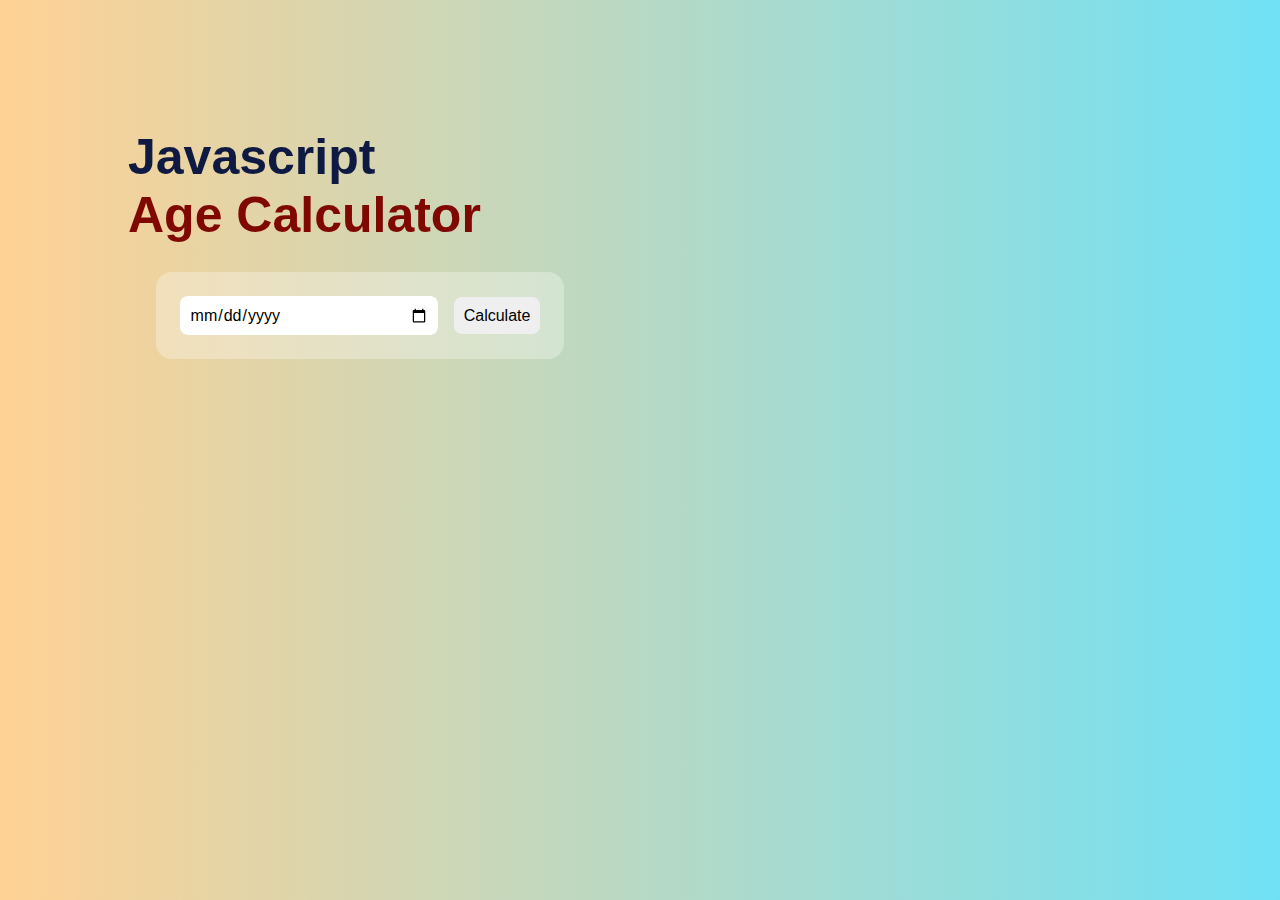
<file: age-calculator/index.html>
<!DOCTYPE html>
<html lang="en">
<head>
    <meta charset="UTF-8">
    <meta name="viewport" content="width=device-width, initial-scale=1.0">
    <title>Age Calculator</title>
    <link rel="stylesheet" href="style.css">
</head>
<body>
    <div class="container">
        <div class="calculator">
            <h1>Javascript</br><span> Age Calculator </span></h1>
            <div class="input-box">
                <input type="date" id="date">
                <button id="btn">Calculate</button>
            </div>
            <p id="result" ></p>
        </div>
    </div>
    <script src="script.js"></script>
</body>
</html>
</file>
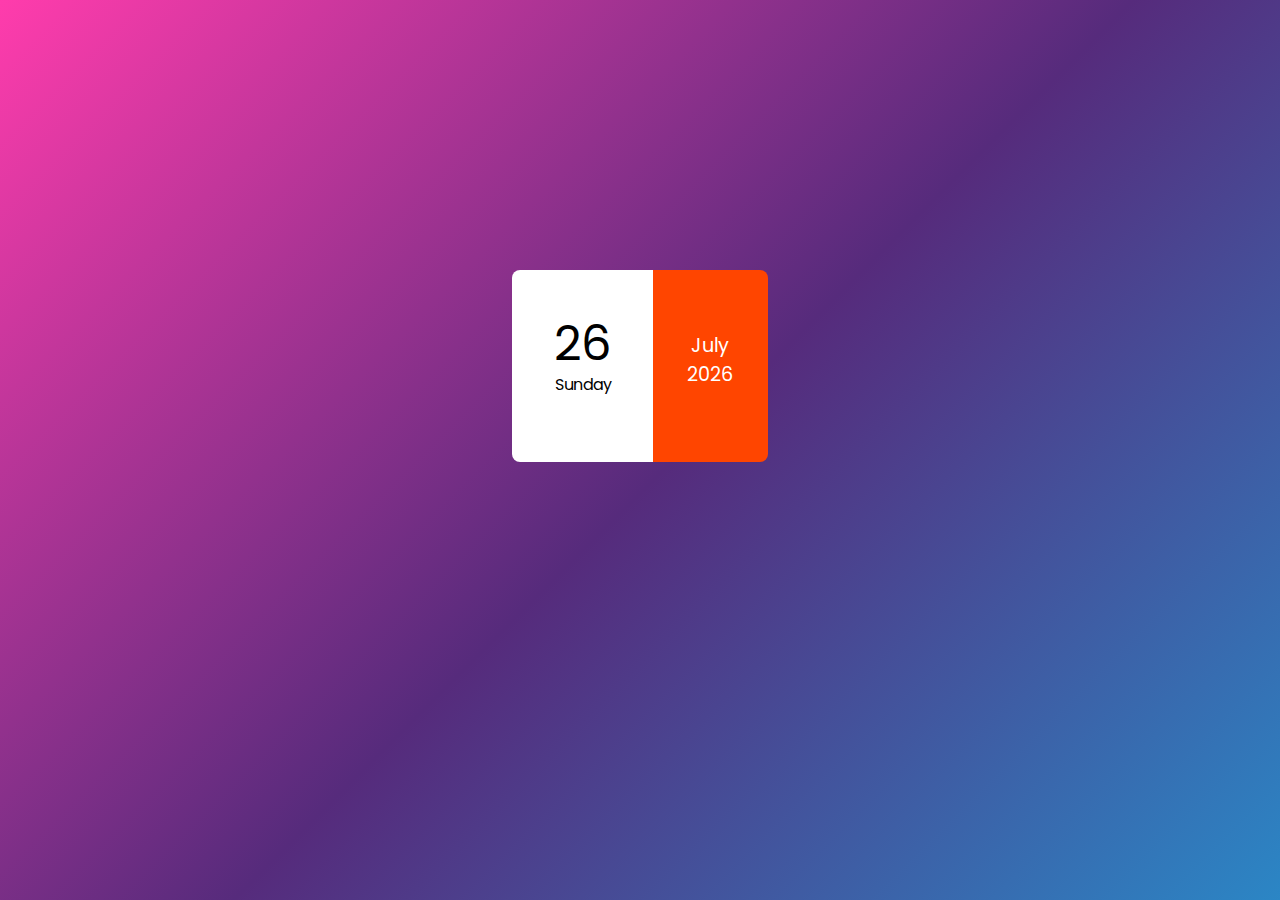
<file: Calender/index.html>
<!DOCTYPE html>
<html lang="en">
<head>
    <meta charset="UTF-8">
    <meta name="viewport" content="width=device-width, initial-scale=1.0">
    <title>Calender</title>
    <link rel="stylesheet" href="style.css">
</head>
<body>
    <section>
        <div class="continer">
            <div class="left">
                <p id="day"></p>
                <p id="week"></p>
            </div>
            <div class="right">
                <p id="month"></p>
                <p id="year"></p>
            </div>
        </div>
    </section>
    <script src="script.js"></script>
</body>
</html>
</file>
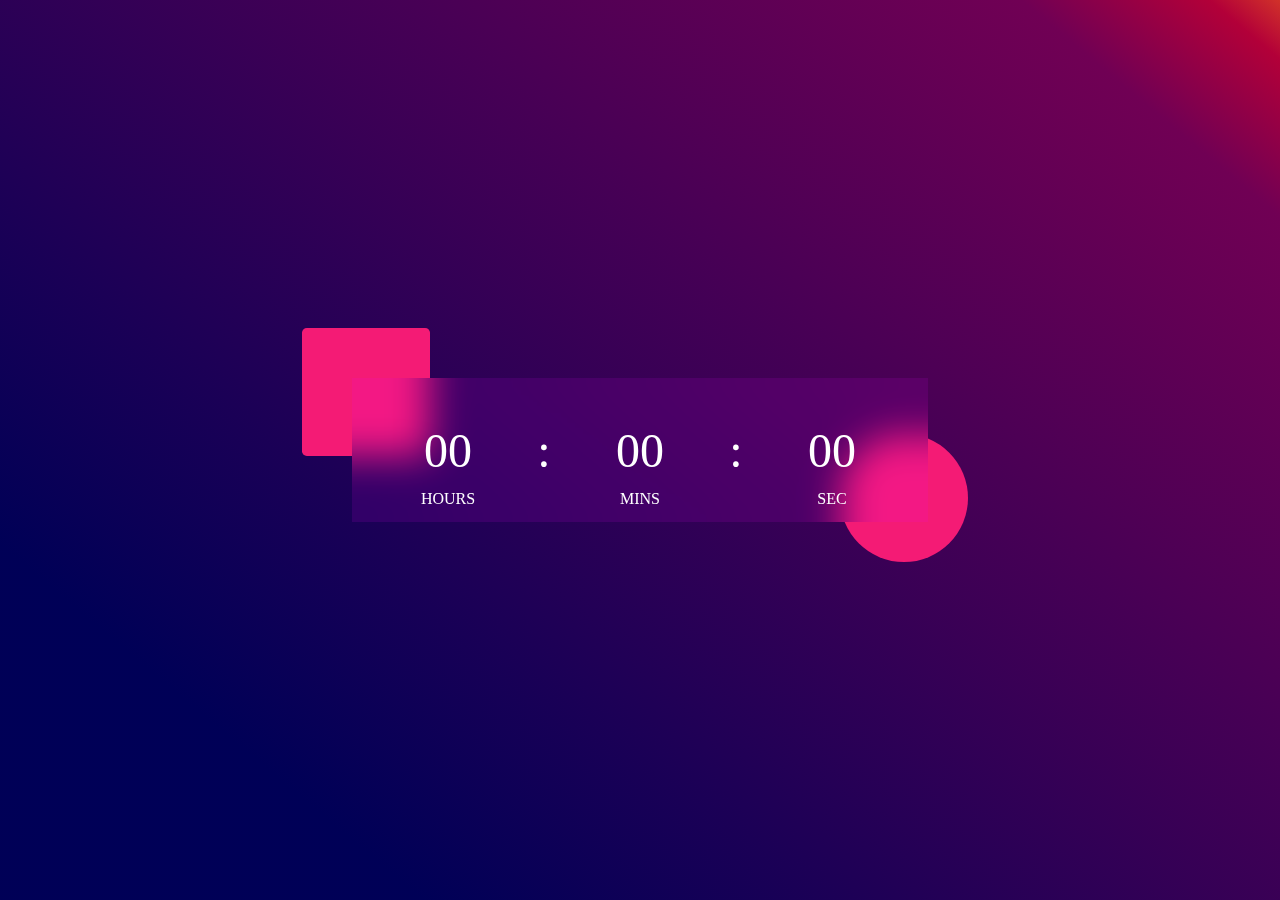
<file: digitalClock/index.html>
<!DOCTYPE html>
<html lang="en">
<head>
    <meta charset="UTF-8">
    <meta name="viewport" content="width=device-width, initial-scale=1.0">
    <title>Digital Clock</title>
    <link rel="stylesheet" href="style.css">
</head>
<body>
    <div class="container">
        <div class="box">
            <div class="clock">
                <span id="hrs">00</span>
                <span>:</span>
                <span id="mins">00</span>
                <span>:</span>
                <span id="sec">00</span>
                
            </div>
        </div>
    </div>


    <script src="script.js"></script>
</body>
</html>
</file>
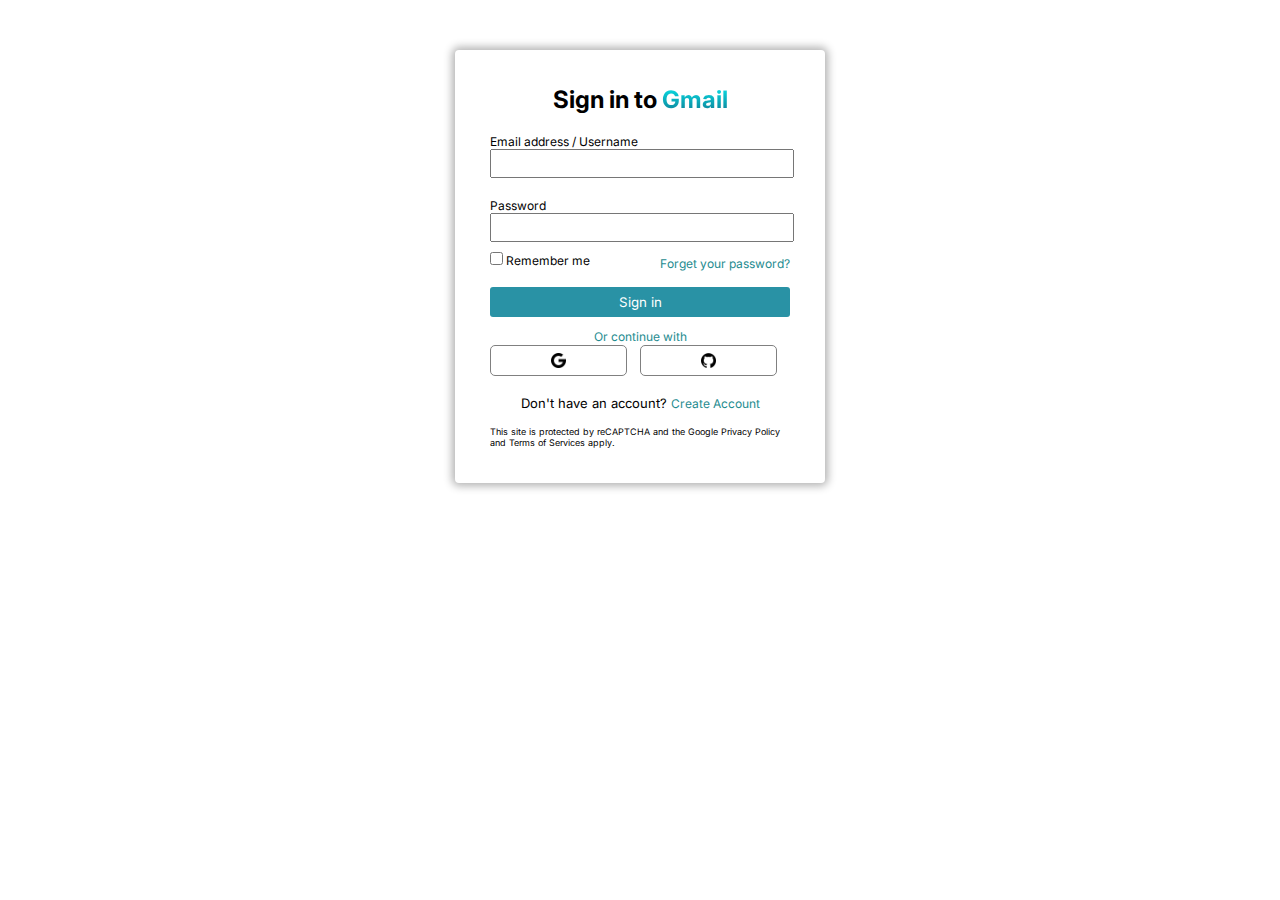
<file: loginpage/index.html>
<!DOCTYPE html>
<html lang="en">
  <head>
    <meta charset="UTF-8" />
    <meta name="viewport" content="width=device-width, initial-scale=1.0" />
    <title>Document</title>
    <link rel="stylesheet" href="style.css" />
  </head>
  <body>
    <main>
      <h2>Sign in to <span class="highlight">Gmail</span></h2>
      <div class="full-width">
        <div class="text">Email address / Username</div>
        <div class="blank">
          <input class="input-area" type="text" />
        </div>
      </div>
      <div class="full-width">
        <div class="text">Password</div>
        <div class="blank">
          <input class="input-area" type="text" />
        </div>
      </div>
      <div class="flex">
        <div class="check-box">
          <input type="checkbox" />
          <span>Remember me</span>
        </div>
        <div>
          <a href="">Forget your password?</a>
        </div>
      </div>

      <button>Sign in</button>

      <div class="center">
        <a href="">Or continue with</a>
      </div>
      <div class="another_acc">
        <div class="icon">
          <a href="https://accounts.google.com/">
            <img src="./assets/google.png" alt="Google" />
          </a>
        </div>
        <div class="icon">
          <a href="https://github.com/login">
            <img src="./assets/github.png" alt="Github" />
          </a>
        </div>
      </div>
      <div class="create_acc">
        Don't have an account?
        <span>
          <a href="">Create Account</a>
        </span>
      </div>
      <p>
        This site is protected by reCAPTCHA and the Google Privacy Policy and
        Terms of Services apply.
      </p>
    </main>
  </body>
</html>
</file>
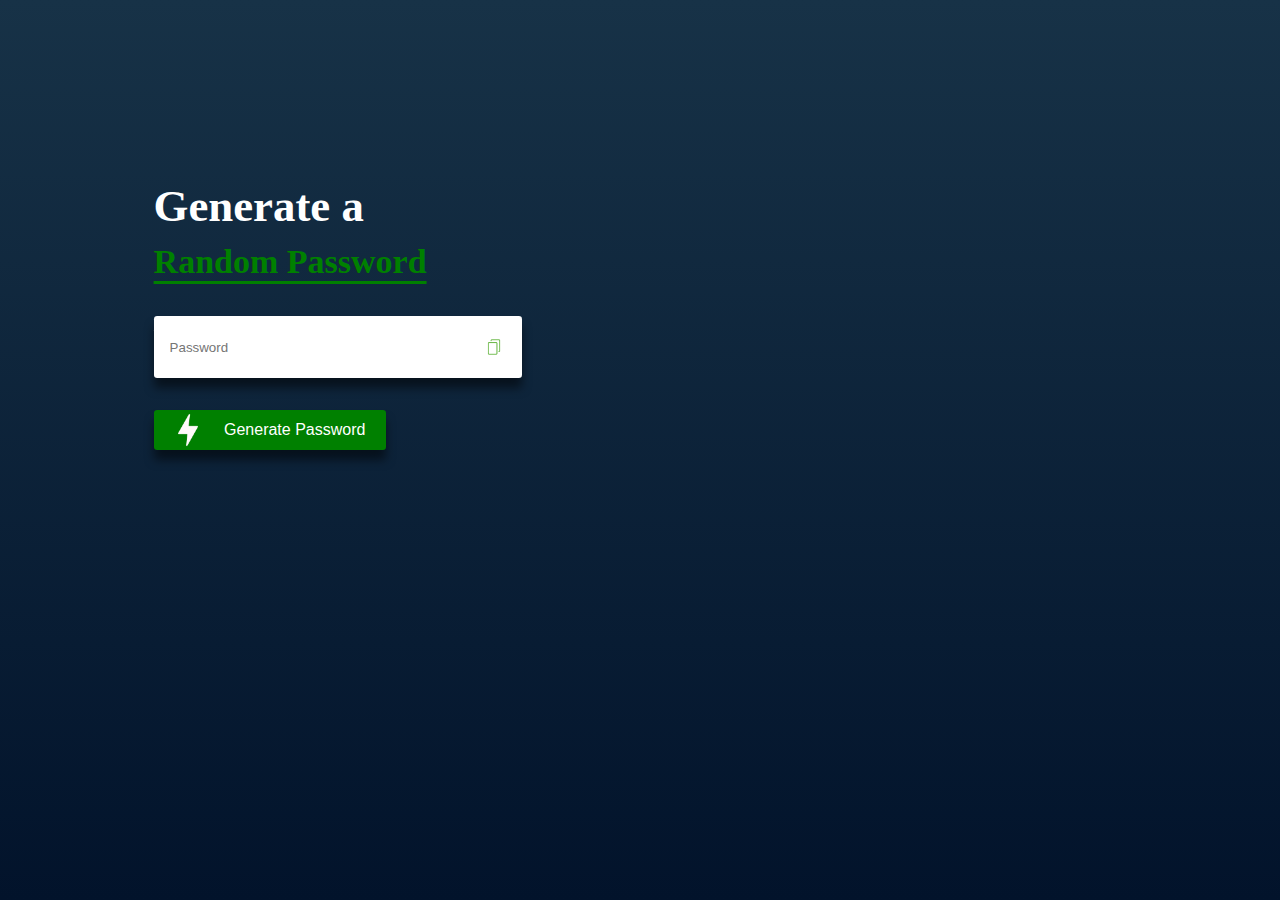
<file: password-generator/index.html>
<!DOCTYPE html>
<html lang="en">
<head>
    <meta charset="UTF-8">
    <meta name="viewport" content="width=device-width, initial-scale=1.0">
    <title>Password Generateor</title>
    <link rel="stylesheet" href="style.css">
</head>
<body>
    <div class="container">
        <h1>Generate a </br> <span>Random Password</span></h1>
        <div class="display">
            <input type="text" id="password" placeholder="Password">
            <img src="copy.png" onclick="copypassword()">
        </div>
        <div class="generate">
            <img src="flash.png" >
            <button onclick="generatepassword()">Generate Password </button>
        </div>
    </div>
    <script src="script.js"></script>
</body>
</html>
</file>
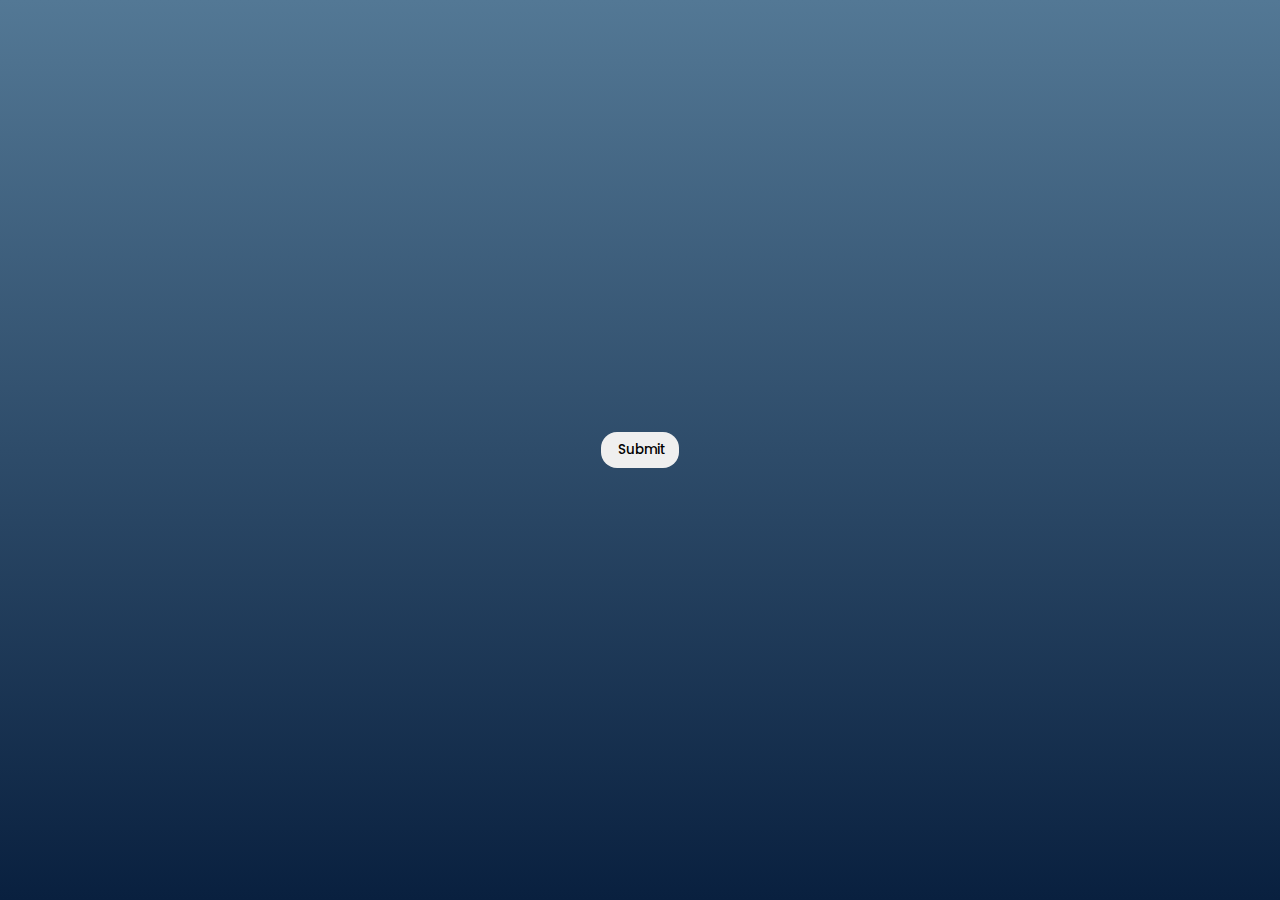
<file: popup/index.html>
<!DOCTYPE html>
<html lang="en">
<head>
    <meta charset="UTF-8">
    <meta name="viewport" content="width=device-width, initial-scale=1.0">
    <title>Pop-Up</title>
    <link rel="stylesheet" href="style.css">
</head>
<body>
    <section>
        <button type="submit" id="submit" >Submit</button>
        <div class="popup" id="popok">
            <img src="check.png" >
            <h2>Thank you!</h2>
            <p>your deatils has been submitted successfully.</p>
            <button type="button" id="btn">Ok</button>
        </div>
    </section>
    <script src="script.js"></script>
</body>
</html>
</file>
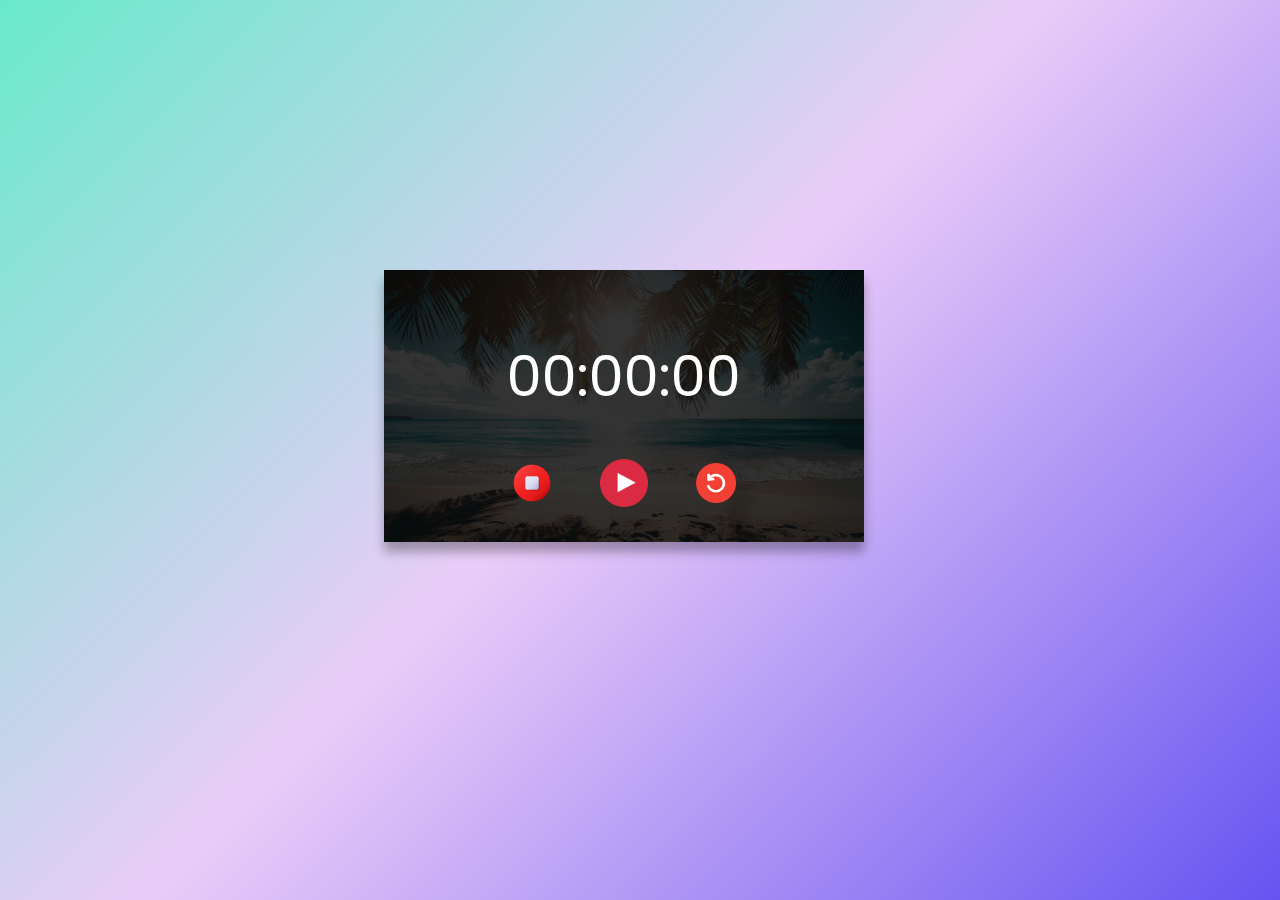
<file: stopwatch/index.html>
<!DOCTYPE html>
<html lang="en">
<head>
    <meta charset="UTF-8">
    <meta name="viewport" content="width=device-width, initial-scale=1.0">
    <title>Stopwatch</title>
    <link rel="stylesheet" href="style.css">
</head>
<body>
    <section>
        <div class="stopwatch">
            <p id="stopwatch">00:00:00</p>
            <div id="button">
                <img id="stop" src="image/stop.png" alt="" onclick="watchstop()">
                <img id="play-pause" src="image/play-button.png" alt="" onclick="watchstart()">
                <img id="reload" src="image/reloading.png" alt="" onclick="watchreset()">
            </div>
        </div>
    </section>
    <script src="script.js"></script>
</body>
</html>
</file>
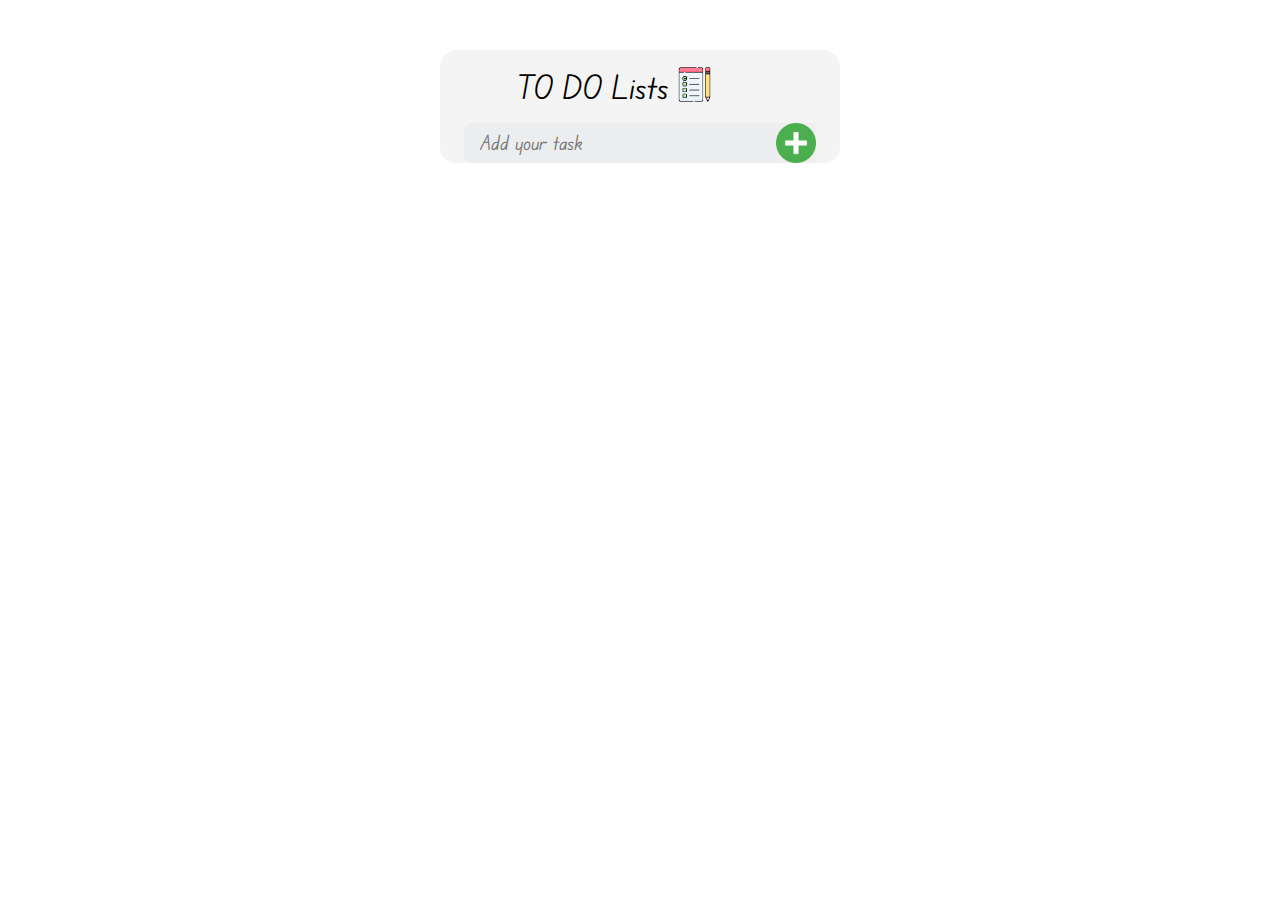
<file: to-do-app/index.html>
<!DOCTYPE html>
<html lang="en">
  <head>
    <meta charset="UTF-8" />
    <meta name="viewport" content="width=device-width, initial-scale=1.0" />
    <title>TO DO app</title>
    <link rel="stylesheet" href="style.css" />
  </head>
  <body>
    <div class="to-do">
      <div class="top">
        <h1>TO DO Lists</h1>
        <img src="assets/logo-image/check-list.png" alt="" />
      </div>
      <div class="add-item">
        <input type="text" id="task" placeholder="Add your task" />
        <button id="btn1"></button>
      </div>
      <!-- <p class="create">To-Do item created successfully.</p> -->
      <ul class="added-item">
      </ul>
      </div>
    </div>
    <script src="script.js"></script>
  </body>

</html>
</file>
<file: age-calculator/style.css>
* {
  margin: 0;
  padding: 0;
  box-sizing: border-box;
  font-family: "Segoe UI", Tahoma, Geneva, Verdana, sans-serif;
}

.container {
  width: 100vw;
  height: 100vh;
  background: #70e1f5;
  background: -webkit-linear-gradient(to right, #ffd194, #70e1f5);
  background: linear-gradient(to right, #ffd194, #70e1f5);

  color: #0f1a43;
}

.calculator {
  padding: 10%;
  max-width: 45rem;
}

h1 {
  font-size: 50px;
}

span {
  color: #800803;
}

.input-box {
  margin: 1.75rem;
  padding: 1.5rem;
  display: flex;
  align-items: center;
  background: rgba(255, 255, 255, 0.3);
  border-radius: 1rem;
}

.input-box input {
  flex: 1;
  border: none;
  outline: none;
  padding: 0.6rem;
  border-radius: 0.5rem;
  font-size: 1rem;
  margin-right: 1rem;
  position: relative;
}

.input-box button {
  border: none;
  outline: none;
  padding: 0.6rem;
  border-radius: 0.5rem;
  font-size: 1rem;
  cursor: pointer;
}

.input-box #date::-webkit-calender-picker-indicator {
  top: 0;
  bottom: 0;
  left: 0;
  right: 0;
  width: auto;
  height: auto;
  position: absolute;
  background-position: calc(100% -10px);
  cursor: pointer;
  background-size: 30px;
}

#result {
  font-size: 1.2rem;
  font-weight: 500;
  margin-left: 2.5rem;
}

#result span {
  color: #800803;
  
}
</file>
<file: Calender/style.css>
@import url("https://fonts.googleapis.com/css2?family=Poppins:ital,wght@0,100;0,200;0,300;0,400;0,500;0,600;0,700;0,800;0,900;1,100;1,200;1,300;1,400;1,500;1,600;1,700;1,800;1,900&display=swap");

* {
  margin: 0;
  padding: 0;
  box-sizing: border-box;
  font-family: "Poppins", sans-serif;
  font-weight: 400;
}

section {
  width: 100vw;
  min-height: 100vh;
  background-image: linear-gradient(-225deg, #FF3CAC 0%, #562B7C 52%, #2B86C5 100%);
  background-blend-mode: multiply;
  /* background-image: linear-gradient(to right, #3ab5b0 0%, #3d99be 31%, #56317a 100%); */
  position: relative;
}

.continer {
  width: 16rem;
  height: 12rem;
  background: rgba(235, 0, 255, 0.11);
  position: absolute;
  left: 40%;
  bottom: 50%;
  top: 30%;
  backdrop-filter: blur(1rem);
  display: flex;
  align-items: center;
  justify-content: center;
  text-align: center;
  border-radius: 1rem;
}

.left {
  width: 55%;
  height: 100%;
  padding-top: 2.4rem;
  border-top-left-radius: 0.5rem;
  border-bottom-left-radius: 0.5rem;
  background: white;
}
.left #day {
  font-size: 3rem;
  margin-bottom: -0.5rem;
}
.left #week {
  font-weight: 400;
  margin-left: 0.1rem;
}
.right {
  width: 45%;
  height: 100%;
  color: #fff;
  font-size: 1.2rem;
  padding-top: 3.8rem;
  border-top-right-radius: 0.5rem;
  border-bottom-right-radius: 0.5rem;
  background: orangered;
}
</file>
<file: digitalClock/style.css>
* {
  margin: 0;
  padding: 0;
  box-sizing: border-box;
}

.container {
  width: 100vw;
  min-height: 100vh;
  /* background-image: linear-gradient(to right, #eea2a2 0%, #bbc1bf 19%, #57c6e1 42%, #b49fda 79%, #7ac5d8 100%); */
 /* color: #000000; */
  /* background-image: linear-gradient(to top, #30cfd0 0%, #330867 100%); */


  background-image: linear-gradient(
    40deg,
    hsl(240deg 100% 17%) 18%,
    hsl(315deg 100% 22%) 89%,
    hsl(341deg 100% 35%) 97%,
    hsl(3deg 67% 49%) 100%,
    hsl(4deg 74% 69%) 101%,
    hsl(2deg 69% 84%) 102%,
    hsl(340deg 26% 81%) 102%,
    hsl(263deg 16% 63%) 101%,
    hsl(205deg 42% 39%) 101%,
    hsl(205deg 100% 30%) 101%,
    hsl(216deg 100% 34%) 100%,
    hsl(246deg 78% 38%) 100%
  );
  

  color: #fff;
  position: relative;
}

.box {
  width: 36rem;
  height: 9rem;
  position: absolute;
  top: 50%;
  left: 50%;
  transform: translate(-50%, -50%);
}

.clock {
  width: 100%;
  height: 100%;
  background: rgba(235, 0, 255, 0.11);
  display: flex;
  align-items: center;
  justify-content: center;
  backdrop-filter: blur(1.2rem);
}

.box::before {
  content: " ";
  width: 8rem;
  height: 8rem;
  background: #f41b75;
  position: absolute;
  left: -50px;
  top: -50px;
  z-index: -1;
  border-radius: 0.3rem;
}
.box::after {
  content: " ";
  width: 8rem;
  height: 8rem;
  background: #f41b75;
  position: absolute;
  right: -40px;
  bottom: -40px;
  z-index: -1;
  border-radius: 50%;
}

.clock span {
  font-size: 3rem;
  width: 6rem;
  position: relative;
  text-align: center;
}

.clock span::after {
  font-size: 1rem;
  position: absolute;
  bottom: -1.9rem;
  left: 50%;
  transform: translateX(-50%);
}

#hrs::after {
  content: "HOURS ";
}
#mins::after {
  content: "MINS ";
}
#sec::after {
  content: "SEC";
}
</file>
<file: loginpage/style.css>
@import url('https://fonts.googleapis.com/css2?family=Inter:ital,opsz,wght@0,14..32,100..900;1,14..32,100..900&display=swap');




/* universal css start */
* {
  margin: 0;
  padding: 0;
  font-family: "Inter", serif;
}
.flex{
    display: flex;
    justify-content: space-between;
    margin-top: 10px;
}
a{
    font-size: 12px;
    color:rgb(30, 139, 143);
    text-decoration: none;
}
h2{
    text-align: center;
}



/* Starting initial css on full page */
main {
  width: 300px;
  height: auto;
  /* border: 1px solid black; */
  /* text-align: center; */
  padding: 35px;
  margin: 50px auto;
  box-shadow: 0px 0px 8px 3px rgba(0, 0, 0, 0.3);
  border-radius: 4px;
}

.highlight {
  background: -webkit-linear-gradient(#08e7eb, #0e7a93);
  -webkit-background-clip: text;
  -webkit-text-fill-color: transparent;
}
.full-width{
    width:100%;
    margin-top: 20px;

}
.text{
    font-size: 12px;
}
.input-area{
    width: 100%;
    height: 25px;
    
}
.check-box{
    font-size: 12px;
}

button{
    width: 100%;
    height: 30px;
    margin-top: 15px;
    background-color: rgb(41, 146, 165);
    color: white;
    border:none;
    border-radius: 3px;
}
.center{
    margin-top: 8px;
    text-align: center;
}
.another_acc{
    width: 100%;
display: flex;
}

.icon{
    width: 50%;
    
    
}
img{
    width: 15px;
    border: 1px solid grey;
    padding: 7px 60px ;
    border-radius: 5px;
}
.create_acc{
    text-align: center;
    font-size: 13px;
    margin-top: 15px;
}

p{
    font-size: 9px;
    margin-top: 15px;
}
</file>
<file: password-generator/style.css>
* {
  margin: 0;
  padding: 0;
  box-sizing: border-box;
}

body {
  width: 100vw;
  min-height: 100vh;
  background-image: linear-gradient(to top, #02132b 0%, #173247 100%);
}

.container {
  position: absolute;
  left: 12%;
  top: 20%;
}

h1 {
  font-size: 2.8rem;
  color: white;
  margin-bottom: 2rem;
  text-underline-offset: 8px;
}

span {
  font-size: 34px;
  color: green;
  text-decoration: underline;
}

.display {
  width: 23rem;
  background: white;
  display: flex;
  border-radius: 0.2rem;
  margin-bottom: 2rem;
  box-shadow: 0px 10px 10px 0px rgba(0, 0, 0, 0.5);
  padding: 0.7rem 0;
}
.display input {
  width: 87%;
  padding: 0.5rem 1rem;
  outline: none;
  border: none;
  border-radius: 0.2rem;
}

.generate {
  width: 14.5rem;
  display: flex;
  background: green;
  border-radius: 0.2rem;
  padding-left: 0.9rem;
  gap: 1rem;
  box-shadow: 0px 10px 10px 0px rgba(0, 0, 0, 0.5);
}
button {
  font-size: 1rem;
  color: #fff;
  outline: none;
  border: none;
  background: green;
}

img {
  width: 2.5rem;
  height: 2.5rem;
}
</file>
<file: popup/style.css>
@import url('https://fonts.googleapis.com/css2?family=Poppins:ital,wght@0,100;0,200;0,300;0,400;0,500;0,600;0,700;0,800;0,900;1,100;1,200;1,300;1,400;1,500;1,600;1,700;1,800;1,900&display=swap');

*{
    margin: 0;
    padding: 0;
    box-sizing: border-box;
    font-family: "Poppins", sans-serif;
}

section{
    width: 100vw;
    height: 100vh;
    background-image: linear-gradient(to top, #09203f 0%, #537895 100%);
    display: flex;
    align-items: center;
    justify-content: center;
}

#submit{
    width: 4.9rem;
    font-weight: 500;
    padding: 8px 17px ;
    outline: none;
    border: none;
    border-radius: 1rem;
}

.popup{
    width: 17rem;
    text-align: center;
    background: white;
    padding: 1rem;
    position: absolute;
    top: 0;
    left: 50%;
    transform: translate(-50% ,-50%) scale(0.1);
    border-radius: 0.5rem;
    visibility: hidden;
    transition: transform 0.4s , top 0.4s;
}

.open-popup{
    top: 50%;
    transform: translate(-50% ,-50%) scale(1);
    visibility: visible;
}

.popup img{
    width: 4rem;
    margin-top: -50px;
    box-shadow: 0px 3px 10px rgba(0 , 0 , 0 , 0.2);
    border-radius: 50%;
}

.popup h2{
    margin: 0.9rem;
}

.popup p{
    margin-bottom: 0.9rem;
}

#btn{
    width: 80%;
    padding: 0.3rem;
    outline: none;
    border: none;
    background: #17a717;
    box-shadow: 0px 5px 10px rgba(0 , 0 , 0 , 0.2);
    border-radius: 0.4rem;
    color: #fff;
    font-size: 1rem;
    margin-bottom: 0.5rem;
}
</file>
<file: stopwatch/style.css>
@import url('https://fonts.googleapis.com/css2?family=Poppins:ital,wght@0,100;0,200;0,300;0,400;0,500;0,600;0,700;0,800;0,900;1,100;1,200;1,300;1,400;1,500;1,600;1,700;1,800;1,900&display=swap');

* {
  margin: 0;
  padding: 0;
  box-sizing: border-box;
  color: #fff;
  font-family: "Poppins", sans-serif;
}

section {
  width: 100vw;
  height: 100vh;
  background-image: linear-gradient(-225deg, #69EACB 0%, #EACCF8 48%, #6654F1 100%);
  /* background: linear-gradient(to bottom, #323232 0%, #3f3f3f 40%, #1c1c1c 150%),
    linear-gradient(
      to top,
      rgba(255, 255, 255, 0.4) 0%,
      rgba(0, 0, 0, 0.25) 200%
    );
  background-blend-mode: multiply; */
  position: relative;
}
.stopwatch{
    width: 30rem;
    height: 17rem;
    top: 30%;
    left: 30%;
    position: absolute;
    background-image:linear-gradient(rgba(0,0,0,0.8), rgba(0,0,0,0.8)) , url(image/StockCake-Tropical\ Beach\ Escape_1724520905.jpg);
    background-size: cover;
    background-position: center;
    text-align: center;
    padding-top: 5%;
    box-shadow: 0px 10px 10px 0px rgba(0,0,0,0.3);
}

.stopwatch p{
    font-size: 3.5rem;
    margin-bottom: 2.5rem;
}

#button{
    display: flex;
    gap: 3rem;
    justify-content: center;
    align-items: center;

}
#stop {
  width: 2.5rem;
  height: 2.5rem;
  
}

#play-pause {
  width: 3rem;
  height: 3rem;
 
}

#reload {
  width: 2.5rem;
  height: 2.5rem;

}
</file>
<file: to-do-app/style.css>
@import url("https://fonts.googleapis.com/css2?family=Edu+VIC+WA+NT+Beginner:wght@400..700&family=Poppins:ital,wght@0,100;0,200;0,300;0,400;0,500;0,600;0,700;0,800;0,900;1,100;1,200;1,300;1,400;1,500;1,600;1,700;1,800;1,900&display=swap");

* {
  margin: 0px;
  padding: 0px;
  box-sizing: border-box;
}
.to-do {
  display: flex;
  flex-direction: column;
  align-items: center;
  width: 400px;
  margin: 50px auto;
  /* border: 1px solid black; */
  background-color: #5e606111;
  border-radius: 1rem;
  /* height: 20rem; */
}
.top {
  margin-top: 1rem;
  display: flex;
  width: 250px;
}
h1 {
  font-family: "Edu VIC WA NT Beginner", cursive;
  font-weight: 400;
}
.top img {
  width: 35px;
  height: 35px;
  object-fit: cover;
  margin-top: 1px;
  margin-left: 0.5rem;
}
.add-item {
  margin-top: 1rem;
  width: 22rem;
  display: flex;
  background-color: #ebedee;
  padding-left: 0.5rem;
  border-radius: 0.5rem;
  box-sizing: border-box;
  justify-content: space-between;
}
.add-item input {
  font-size: 20px;
  background-color: #ebedee;
  padding-left: 0.5rem;
  border: none;
  outline: none;
  border-radius: 0.5rem;
}
#task::placeholder {
  font-family: "Edu VIC WA NT Beginner", cursive;
  font-weight: 300;
}
#btn1 {
  width: 40px;
  height: 40px;
  background-image: url("assets/logo-image/plus.png");
  background-size: cover;
  outline: none;
  border: none;
}


.create {
  margin-top: 1rem;
  color: green;
}
.added-item {
  width: 365px;
  margin-left: 1rem;
}
.taskvalue {
  display: flex;
  /* align-items: center; */
  padding: 0.5rem 1rem;
  border-radius: 0.5rem;
  /* justify-content: space-between; */
  width: 20rem;
  font-size: 1.15rem;
  margin-top: 1rem;
  background-color: #ebedee;
  /* height: 2rem; */
  font-family:'Segoe UI', Tahoma, Geneva, Verdana, sans-serif;
  font-weight: 500;
}
.div-btn {
  width: 60px;
  display: flex;
  margin-left: 0.5rem;
}
.btn2 {
  width: 20px;
  height: 20px;
  background-image: url("assets/logo-image/pen.png");
  background-size: cover;
  outline: none;
  border: none;
  margin-right: 0.5rem;
}
.btn3 {
  width: 20px;
  height: 20px;
  background-image: url("assets/logo-image/delete.png");
  background-size: cover;
  outline: none;
  border: none;
}
</file>
